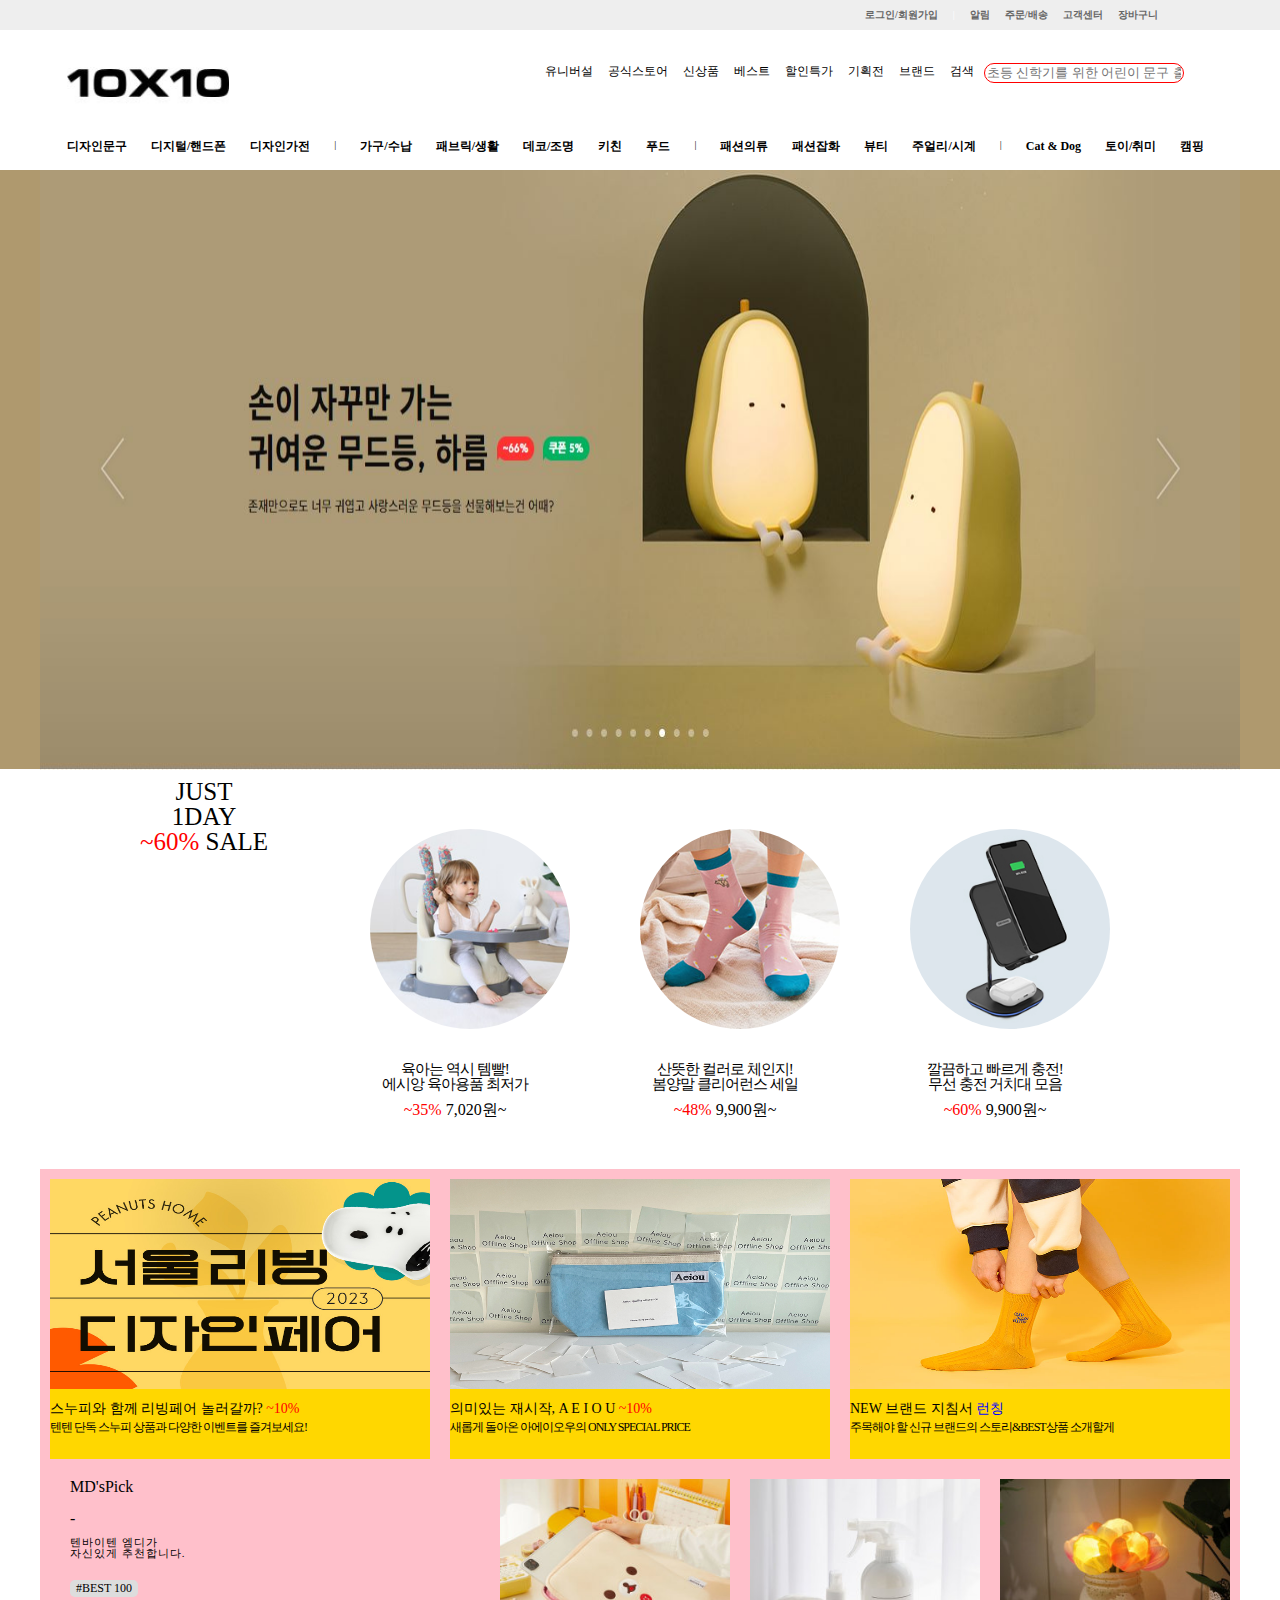
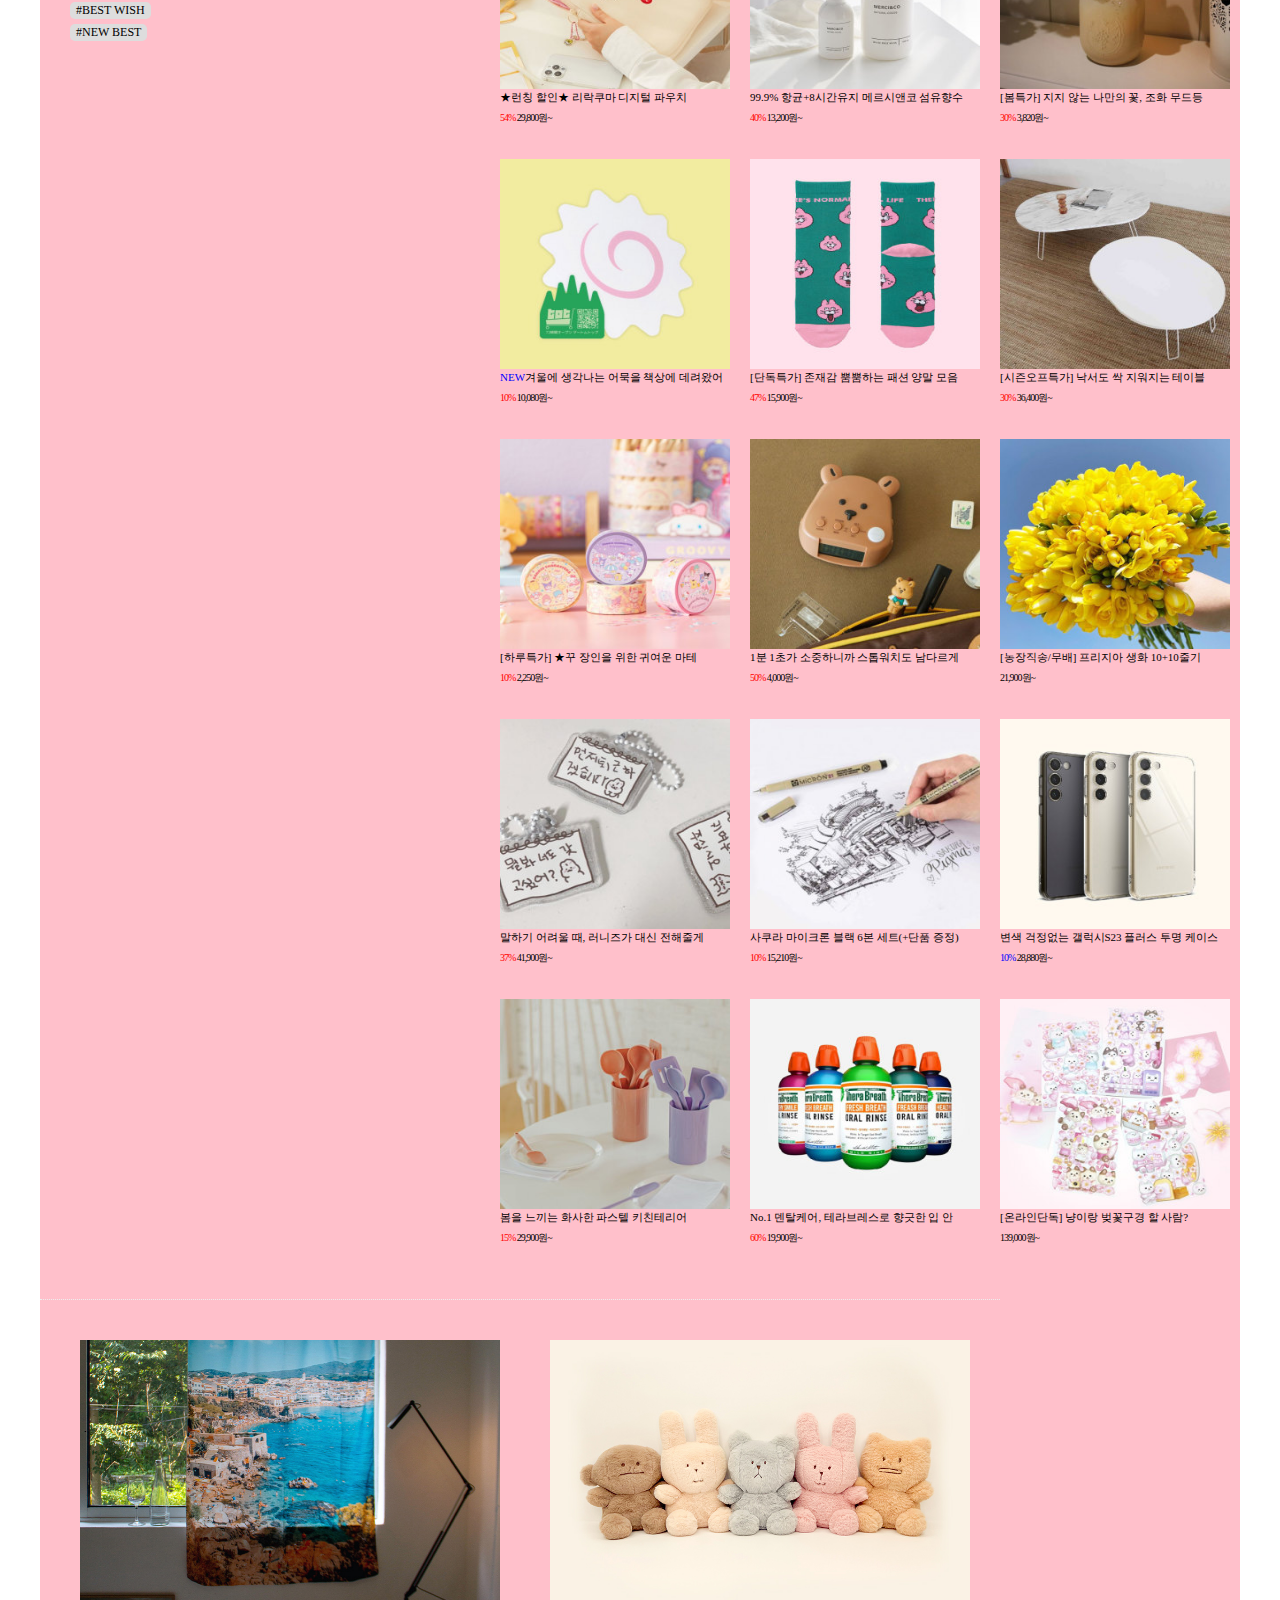
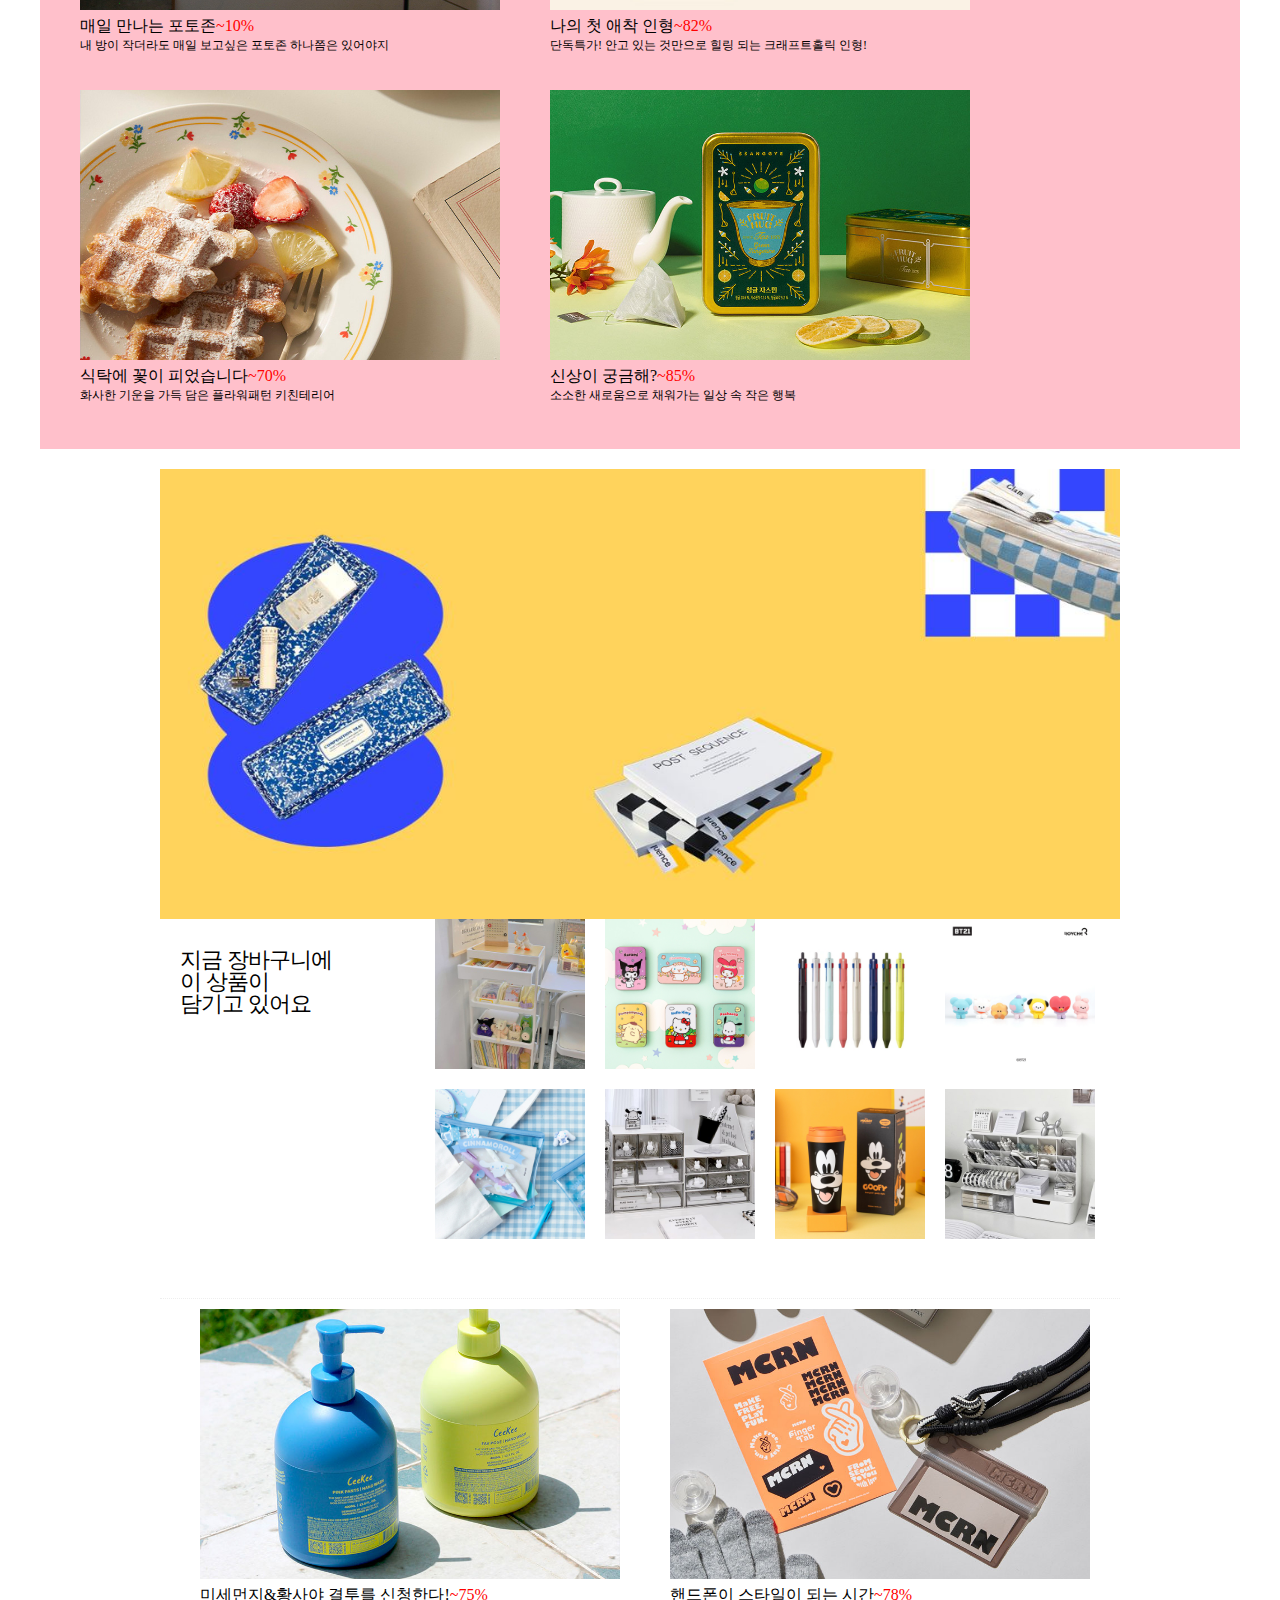
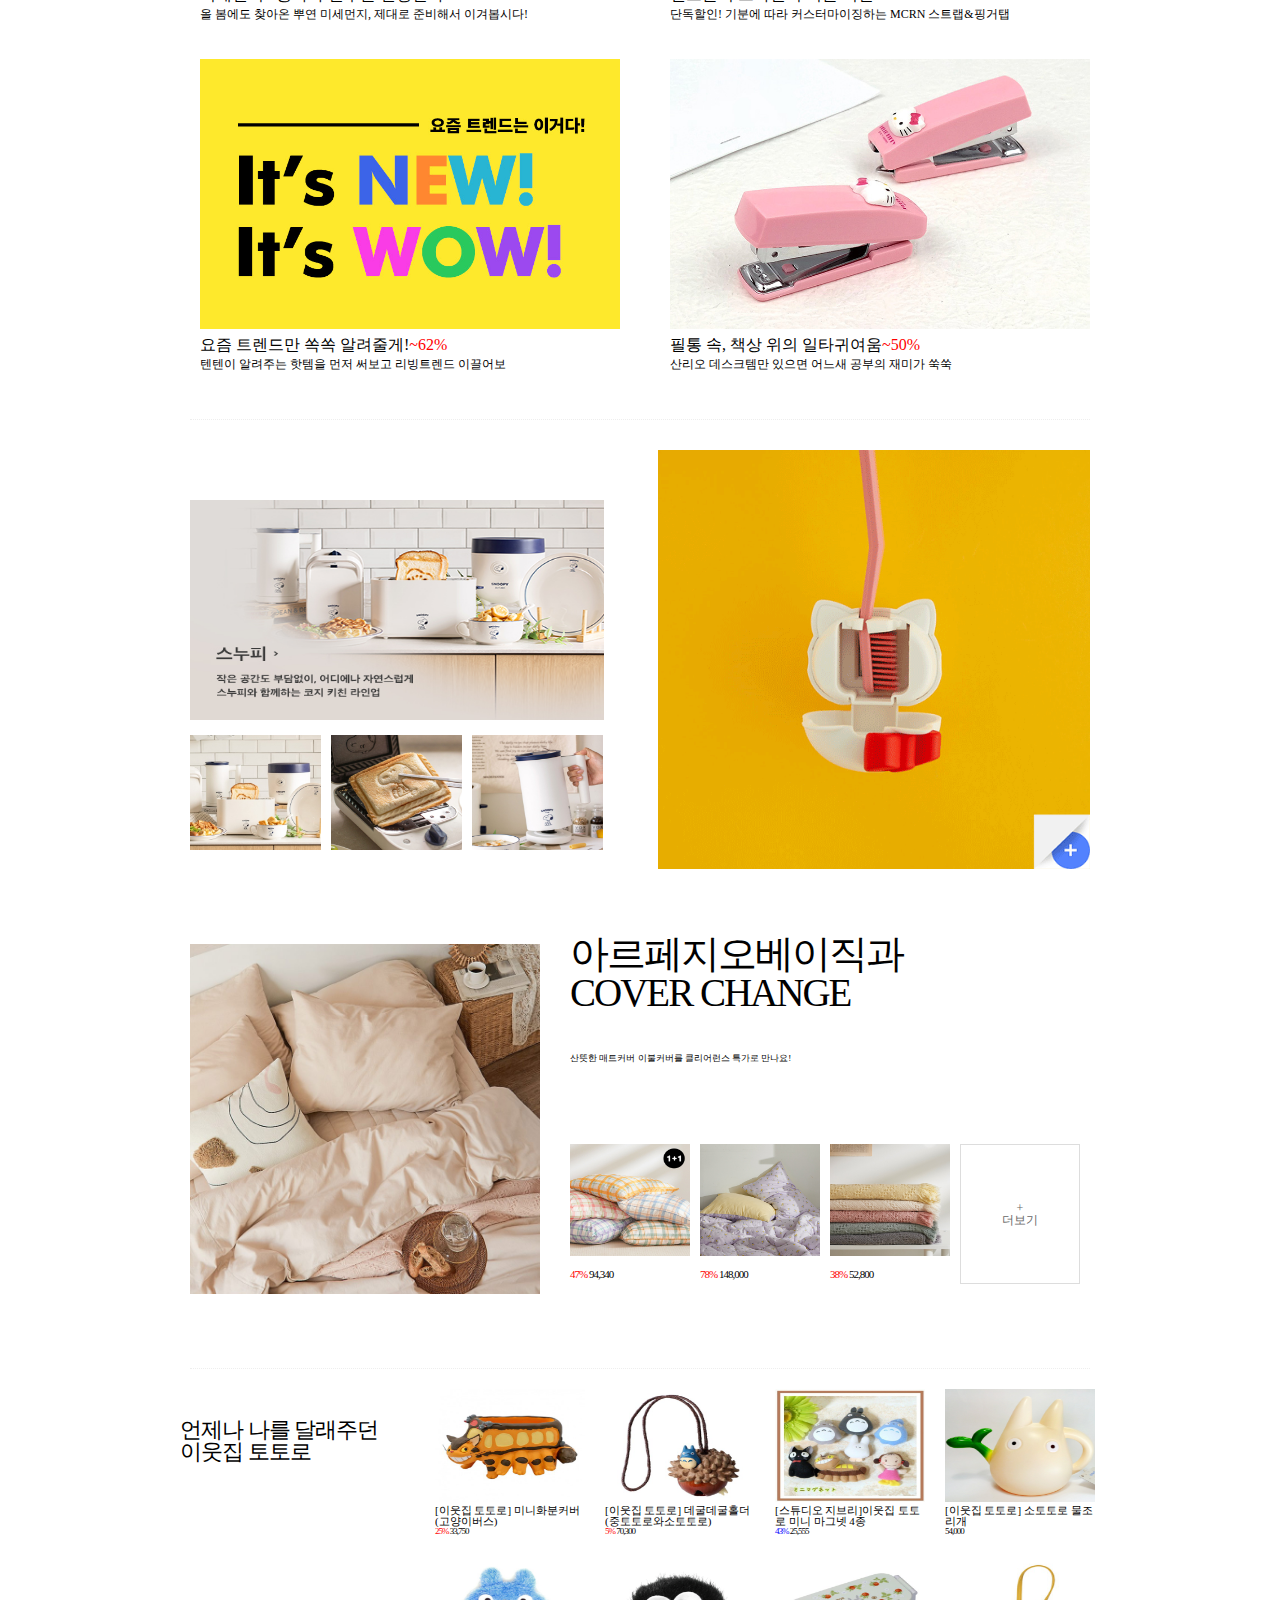
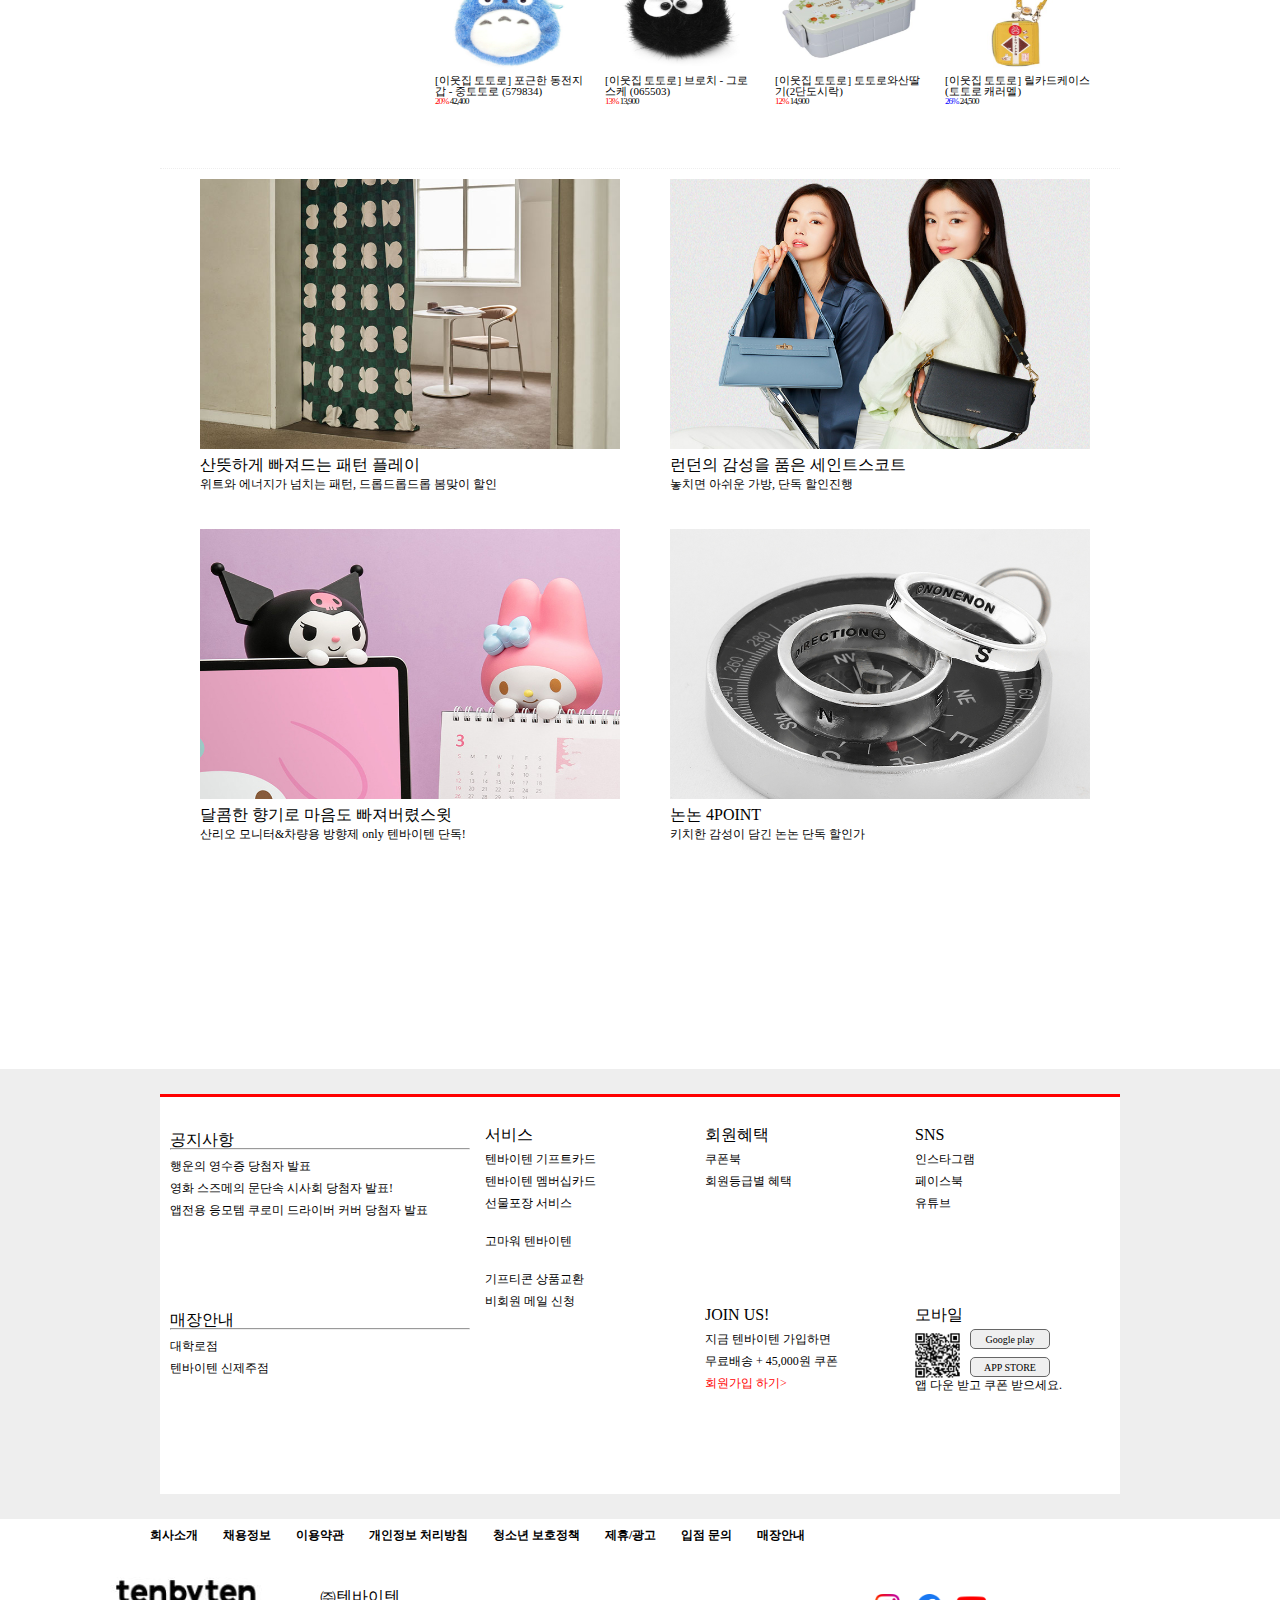
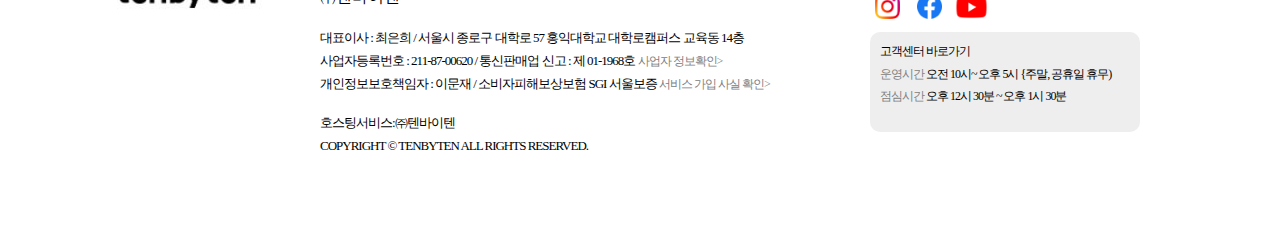
<file: index.html>
<!DOCTYPE html>
<html lang="en">

<head>
    <meta charset="UTF-8">
    <meta http-equiv="X-UA-Compatible" content="IE=edge">
    <meta name="viewport" content="width=device-width, initial-scale=1.0">
   <link href="css/reset.css" rel="stylesheet">
  <link href="css/common.css" rel="stylesheet">
  <link href="css/main.css" rel="stylesheet">
    <title>텐바이텐</title>
</head>
<div>
    <header>
        
        <div id="top">
            <div id="login">
                <ul>
                    <li><a href="#">로그인/회원가입</a></li>
                    <li>|</li>
                    <li><a href="#">알림 </a></li>
                    <li><a href="#">주문/배송</a></li>
                    <li><a href="#">고객센터 </a></li>
                    <li><a href="#">장바구니</a></li>

                </ul>
            </div>
        </div>
        <div id="index">
            <div id="logo">
                <a href="#"><img src="img/logo.JPG"></a>
            </div>
            <div id="search">
                <ul>
                    <li><a href="#">유니버설 </a></li>
                    <li><a href="#">공식스토어</a></li>
                    <li><a href="#">신상품</a></li>
                    <li><a href="#">베스트</a></li>
                    <li><a href="#">할인특가</a></li>
                    <li><a href="#">기획전</a></li>
                    <li><a href="#">브랜드</a></li>
                    <li><a href="#">검색 </a></li>
                </ul>
                <input type="text" name="brand" placeholder="초등 신학기를 위한 어린이 문구 출시!">
            </div>
        </div>
        <nav>
            <ul>
                <li><a href="#">디자인문구</a></li>
                <li><a href="#">디지털/핸드폰</a></li>
                <li><a href="#">디자인가전 </a></li>
                <li>|</li>
                <li><a href="#">가구/수납</a></li>
                <li><a href="#">패브릭/생활</a></li>
                <li><a href="#">데코/조명</a></li>
                <li><a href="#">키친</a></li>
                <li><a href="#">푸드</a></li>
                <li>|</li>
                <li><a href="#">패션의류</a></li>
                <li><a href="#">패션잡화</a></li>
                <li><a href="#">뷰티</a></li>
                <li><a href="#">주얼리/시계</a></li>
                <li>|</li>
                <li><a href="#">Cat & Dog</a></li>
                <li><a href="#">토이/취미</a></li>
                <li><a href="#">캠핑</a></li>
            </ul>
        </nav>
    </header>
    <div id="slider">
        <a href="#"><img src="img/slider_1.JPG"
                alt="slider"></a>
    </div>
</div>
<!--just 1 day-->
<div class="day">
    <div>
        <p>JUST<br>
            <strong>1DAY<br>
                <span class="r">~60&#37;</span></strong> SALE
        </p>
        <div class="detail">
            <div class="box">
                <a href="#"><img src="img/1.jpg"alt="baby"></a>
                <p><a href="#">육아는 역시 템빨!<br>
                        에시앙 육아용품 최저가</a></p>
                <h6><span class="r">~35&#37;</span> 7,020원~</h6>
            </div>
            <div class="box">
                <a href="#"><img src="img/2.jpg"
                        alt="socks"></a>
                <p><a href="#">산뜻한 컬러로 체인지!<br>
                        봄양말 클리어런스 세일</a></p>
                <h6><span class="r">~48&#37;</span> 9,900원~</h6>
            </div>
            <div class="box">
                <a href="#"><img src="img/3.jpg"
                        alt="charge"></a>
                <p><a href="#">깔끔하고 빠르게 충전!<br>
                        무선 충전 거치대 모음</a></p>
                <h6><span class="r">~60&#37;</span> 9,900원~</h6>
            </div>
        </div>
    </div>
</div>
<main>
    <!--섹션-->
    <section>
        <a href="#">
            <div class="a">
                <img src="img/4.jpg" alt="">
                <h3>스누피와 함께 리빙페어 놀러갈까? <span class="r"> ~10&#37;</span></h3>
                <p>텐텐 단독 스누피 상품과 다양한 이벤트를 즐겨보세요!</p>
            </div>
        </a>
        <a href="#">
            <div class="a">
                <img src="img/5.jpg" alt="">
                <h3>의미있는 재시작, A E I O U<span class="r"> ~10&#37;</span></h3>
                <p>새롭게 돌아온 아에이오우의 ONLY SPECIAL PRICE</p>
            </div>
        </a>
        <a href="#">
            <div class="a">
                <img src="img/6.jpg" alt="">
                <h3>NEW 브랜드 지침서 <span class="b">런칭</span></h3>
                <p>주목해야 할 신규 브랜드의 스토리&amp;BEST상품 소개할게</p>
            </div>
        </a>



        <idv id="pick">
            <h1><strong>MD's</strong>Pick</h1>
            <br>
            <h4> -</h4>
            <p>텐바이텐 엠디가<br>
                자신있게 추천합니다.</p>
                <br>
            <button>#BEST 100</button>
            <button>#BEST WISH</button>
            <button>#NEW BEST</button>
        </idv>

        <div id="md">
            <a href="#">
                <div class="mdbox">
                    <img src="img/7.jpg"
                        alt="★런칭 할인★ 리락쿠마 디지털 파우치">
                    <h6>★런칭 할인★ 리락쿠마 디지털 파우치</h6>
                    <p><span class="r">54&#37;</span> 29,800원~</p>
                </div>
            </a>
            <a href="#">
                <div class="mdbox">
                    <img src="img/8.jpg"
                        alt="99.9% 항균+8시간유지 메르시앤코 섬유향수">
                    <h6>99.9% 항균+8시간유지 메르시앤코 섬유향수</h6>
                    <p><span class="r">40&#37;</span> 13,200원~</p>
                </div>
            </a>
            <a href="#">
                <div class="mdbox">
                    <img src="img/9.jpg"
                        alt="[봄특가] 지지 않는 나만의 꽃, 조화 무드등">
                    <h6>[봄특가] 지지 않는 나만의 꽃, 조화 무드등</h6>
                    <p><span class="r">30&#37;</span> 3,820원~</p>
                </div>
            </a>
            <a href="#">
                <div class="mdbox">
                    <img src="img/10.jpg"
                        alt="NEW 겨울에 생각나는 어묵을 책상에 데려왔어">
                    <h6><span class="b">NEW</span>겨울에 생각나는 어묵을 책상에 데려왔어</h6>
                    <p><span class="r">10&#37;</span> 10,080원~</p>
                </div>
            </a>
            <a href="#">
                <div class="mdbox">
                    <img src="img/11.jpg"
                        alt="[단독특가] 존재감 뿜뿜하는 패션 양말 모음">
                    <h6>[단독특가] 존재감 뿜뿜하는 패션 양말 모음</h6>
                    <p><span class="r">47&#37;</span> 15,900원~</p>
                </div>
            </a>
            <a href="#">
                <div class="mdbox">
                    <img src="img/table.jpg"
                        alt="[시즌오프특가] 낙서도 싹 지워지는 테이블">
                    <h6>[시즌오프특가] 낙서도 싹 지워지는 테이블</h6>
                    <p><span class="r">30&#37;</span> 36,400원~</p>
                </div>
            </a>
            <a href="#">
                <div class="mdbox">
                    <img src="img/12.jpg"
                        alt="[하루특가] ★꾸 장인을 위한 귀여운 마테">
                    <h6>[하루특가] ★꾸 장인을 위한 귀여운 마테</h6>
                    <p><span class="r">10&#37;</span> 2,250원~</p>
                </div>
            </a>
            <a href="#">
                <div class="mdbox">
                    <img src="img/13.jpg"
                        alt="1분 1초가 소중하니까 스톱워치도 남다르게">
                    <h6>1분 1초가 소중하니까 스톱워치도 남다르게</h6>
                    <p><span class="r">50&#37;</span> 4,000원~</p>
                </div>
            </a>
            <a href="#">
                <div class="mdbox">
                    <img src="img/14.jpg"
                        alt="[농장직송/무배] 프리지아 생화 10+10줄기">
                    <h6>[농장직송/무배] 프리지아 생화 10+10줄기</h6>
                    <p>21,900원~</p>
                </div>
            </a>
            <a href="#">
                <div class="mdbox">
                    <img src="img/15.jpg"
                        alt="말하기 어려울 때, 러니즈가 대신 전해줄게">
                    <h6>말하기 어려울 때, 러니즈가 대신 전해줄게</h6>
                    <p><span class="r">37&#37;</span> 41,900원~</p>
                </div>
            </a>
            <a href="#">
                <div class="mdbox">
                    <img src="img/16.jpg"
                        alt="사쿠라 마이크론 블랙 6본 세트(+단품 증정)">
                    <h6>사쿠라 마이크론 블랙 6본 세트(+단품 증정)</h6>
                    <p><span class="r">10&#37;</span> 15,210원~</p>
                </div>
            </a>
            <a href="#">
                <div class="mdbox">
                    <img src="img/17.jpg"
                        alt="변색 걱정없는 갤럭시S23 플러스 투명 케이스">
                    <h6>변색 걱정없는 갤럭시S23 플러스 투명 케이스</h6>
                    <p><span class="b">10&#37;</span> 28,880원~</p>
                </div>
            </a>
            <a href="#">
                <div class="mdbox">
                    <img src="img/18.jpg"
                        alt="봄을 느끼는 화사한 파스텔 키친테리어">
                    <h6>봄을 느끼는 화사한 파스텔 키친테리어</h6>
                    <p><span class="r">15&#37;</span> 29,900원~</p>
                </div>
            </a>

            <a href="#">
                <div class="mdbox">
                    <img src="img/19.jpg"
                        alt="No.1 덴탈케어, 테라브레스로 향긋한 입 안">
                    <h6>No.1 덴탈케어, 테라브레스로 향긋한 입 안</h6>
                    <p><span class="r">60&#37;</span> 19,900원~</p>
                </div>
            </a>

            <a href="#">
                <div class="mdbox">
                    <img src="img/20.jpg"
                        alt="[온라인단독] 냥이랑 벚꽃구경 할 사람?">
                    <h6>[온라인단독] 냥이랑 벚꽃구경 할 사람?</h6>
                    <p>139,000원~</p>
                </div>
            </a>



        </div>
        <div id="news">
            <a href="#">
                <div class="box2">
                    <img src="img/21.jpg" alt="포토존">
                    <h4>매일 만나는 포토존<span class="r">~10&#37;</span></h4>
                    <span>내 방이 작더라도 매일 보고싶은 포토존 하나쯤은 있어야지</span>
                </div>
            </a>
            <a href="#">
                <div class="box2">
                    <img src="img/22.jpg" alt="인형">
                    <h4>나의 첫 애착 인형<span class="r">~82&#37;</span></h4>
                    <span>단독특가! 안고 있는 것만으로 힐링 되는 크래프트홀릭 인형!</span>
                </div>
            </a>
            <a href="#">
                <div class="box2">
                    <img src="img/23.jpg"
                        alt="키친테리어">
                    <h4>식탁에 꽃이 피었습니다<span class="r">~70&#37;</span></h4>
                    <span>화사한 기운을 가득 담은 플라워패턴 키친테리어</span>
                </div>
            </a>
            <a href="#">
                <div class="box2">
                    <img src="img/24.jpg" alt="신상">
                    <h4>신상이 궁금해?<span class="r">~85&#37;</span></h4>
                    <span>소소한 새로움으로 채워가는 일상 속 작은 행복</span>
                </div>
            </a>

        </div>
    </section>
    <div id="slider2">
        <div><a href="#"><img
                    src="img/slider2.JPG"
                    alt="LookItem"></a></div>
    </div>
    <div id="inner-cont">
        <p>
            지금 장바구니에<br>
            <strong>이 상품이<br>
                담기고 있어요</strong>
        </p>
        <div id="popular">
            <div class="desc"><a href="#"><img
                        src="img/25.jpg"
                        alt="이동식 우드 서랍 수납 트롤리 카트"></a></div>
            <div class="desc"><a href="#"><img
                        src="img/26.jpg"
                        alt="[Sanrio] 틴케이스 스티커팩 (6종)"></a></div>
            <div class="desc"><a href="#"><img
                        src="img/27.jpg"
                        alt="제트스트림 3색 507"></a></div>
            <div class="desc"><a href="#"><img
                        src="img/28.jpg"
                        alt="로이체 BT21 minini 모니터 피규어"></a></div>
            <div class="desc"><a href="#"><img
                        src="img/29.jpg"
                        alt="[Sanrio] 클리어 파우치 세트 (7종)"></a></div>
            <div class="desc"><a href="#"><img
                        src="img/30.jpg"
                        alt="토끼 손잡이 미니 서랍 다용도 정리함 2size"></a></div>
            <div class="desc"><a href="#"><img
                        src="img/31.jpg"
                        alt="[디즈니] 텀블러(540ml)_구피"></a></div>
            <div class="desc"><a href="#"><img
                        src="img/32.jpg"
                        alt="매트 화이트 다용도 책상 정리함 필기구 수납 선반 2colors"></a></div>
        </div>
    </div>
    <div id="list-card">
        <a href="#">
            <div class="list-card">
                <img src="img/33.jpg" alt="">
                <h4>미세먼지&amp;황사야 결투를 신청한다!<span class="r">~75&#37;</span></h4>
                <span>올 봄에도 찾아온 뿌연 미세먼지, 제대로 준비해서 이겨봅시다!</span>
            </div>
        </a>
        <a href="#">
            <div class="list-card">
                <img src="img/34.jpg" alt="">
                <h4>핸드폰이 스타일이 되는 시간<span class="r">~78&#37;</span></h4>
                <span>단독할인! 기분에 따라 커스터마이징하는 MCRN 스트랩&amp;핑거탭</span>
            </div>
        </a>
        <a href="#">
            <div class="list-card">
                <img src="img/35.jpg" alt="">
                <h4>요즘 트렌드만 쏙쏙 알려줄게!<span class="r">~62&#37;</span></h4>
                <span>텐텐이 알려주는 핫템을 먼저 써보고 리빙트렌드 이끌어보</span>
            </div>
        </a>
        <a href=" #">
            <div class="list-card">
                <img src="img/36.jpg" alt="">
                <h4>필통 속, 책상 위의 일타귀여움<span class="r">~50&#37;</span></h4>
                <span>산리오 데스크템만 있으면 어느새 공부의 재미가 쑥쑥</span>
            </div>
        </a>

    </div>
    <div id="only-brand">
        <div>
            <a href="#">
                <div class="box1">
                    <img src="img/37.jpg"
                        alt="스누피">
                        

                </div>
            </a>
            <a href="#">
                <div class="box2">
                    <img src="img/38.jpg"
                        alt="[Peanuts] 스누피 코지가전 3종세트 (밥솥+토스터기+전기포트)">
                </div>
            </a>
            <a href="#">
                <div class="box2">
                    <img src="img/39.jpg"
                        alt="[Peanuts] 스누피 코지 타이머 와플/샌드위치 메이커">

                </div>
            </a>
            <a href="#">
                <div class="box2">
                    <img src="img/40.jpg"
                        alt="[Peanuts] 스누피 코지 전기포트">
                </div>
            </a>
        </div>
        <a href="#"><img src="img/41.gif"
                alt="산리오 칫솔 살균기" class="image1"></a>

    </div>
    <div id="blanket">
        <a href="#">
            <div class="box1"><img src="img/42.jpg"
                    alt="아르페지오베이직과 COVER CHANGE"></div>
        </a>
        <a href="#">
            <h1>
                아르페지오베이직과<br>
                COVER CHANGE
            </h1>
        </a>
        <a href="#">
            <h5>
                산뜻한 매트커버 이불커버를 클리어런스 특가로 만나요!
            </h5>
        </a>
        <a href="#">
            <div class="box2"><img
                    src="img/43.jpg"
                    alt="1+1 빈티지무드 8COLOR 포인트체크 마이크로 베개커버(50x70)">
                    <p><span class="r">47&#37;</span> 94,340</p></div>
                    
        </a>
        <a href="#">
            <div class="box2"><img
                    src="img/44.jpg"
                    alt="국내산 순면 트윌 차렵침구(단품&amp;세트)">
                    <p><span class="r">78&#37;</span> 148,000</p></div>
                    
        </a>
        <a href="#">
            <div class="box2"><img
                    src="img/45.jpg"
                    alt="레니얼 9COLOR 피그먼트워싱 블랭킷">
                    <p><span class="r">38&#37;</span> 52,800</p></div>
                    
        </a>
        <a href="#">
            <div class="box2 c1">
                <h6> &#43;<br>더보기 </h6>
            </div>
        </a>

    </div>
    <div id="inner-cont">
        <p>
            언제나 나를 달래주던<br>
            <strong>이웃집 토토로</strong>
        </p>
        <!--더보기 / 금액 달기-->
        <div id="totoro">
            <a href="#">
                <div class="desc"><img src="img/46.jpg"
                        alt="[이웃집 토토로] 미니화분커버(고양이버스)">
                    <h5>[이웃집 토토로] 미니화분커버(고양이버스)</h5>
                    <p><span class="r">25&#37;</span> 33,750</p>
                </div>
            </a>
            <a href="#">
                <div class="desc"><img src="img/47.jpg"
                        alt="[이웃집 토토로] 데굴데굴홀더(중토토로와소토토로)">
                    <h5>[이웃집 토토로] 데굴데굴홀더(중토토로와소토토로)</h5>
                    <p><span class="r">5&#37;</span> 70,300</p>
                </div>
            </a>
            <a href="#">
                <div class="desc"><img src="img/48.jpg"
                        alt="[스튜디오 지브리]이웃집 토토로 미니 마그넷 4종">
                    <h5>[스튜디오 지브리]이웃집 토토로 미니 마그넷 4종</h5>
                    <p><span class="b">43&#37;</span> 25,555</p>
                </div>
            </a>
            <a href="#">
                <div class="desc"><img src="img/49.jpg"
                        alt="[이웃집 토토로] 소토토로 물조리개">
                    <h5>[이웃집 토토로] 소토토로 물조리개</h5>
                    <p>54,000</p>
                </div>
            </a>
            <a href="#">
                <div class="desc"><img src="img/50.jpg"
                        alt="[이웃집 토토로] 포근한 동전지갑 - 중토토로 (579834)">
                    <h5>[이웃집 토토로] 포근한 동전지갑 - 중토토로 (579834)</h5>
                    <p><span class="r">20&#37;</span> 42,400</p>
                </div>
            </a>
            <a href="#">
                <div class="desc"><img src="img/51.jpg"
                        alt="(이웃집 토토로) 브로치 - 그로스케 (065503)">
                    <h5>[이웃집 토토로] 브로치 - 그로스케 (065503)</h5>
                    <p><span class="r">13&#37;</span> 13,900</p>
                </div>
            </a>
            <a href="#">
                <div class="desc"><img src="img/52.jpg"
                        alt="[이웃집 토토로] 토토로와산딸기(2단도시락)">
                    <h5>[이웃집 토토로] 토토로와산딸기(2단도시락)</h5>
                    <p><span class="r">12&#37;</span> 14,900</p>
                </div>
            </a>
            <a href="#">
                <div class="desc"><img src="img/53.jpg"
                        alt="[이웃집 토토로] 릴카드케이스(토토로 캐러멜)">
                    <h5>[이웃집 토토로] 릴카드케이스(토토로 캐러멜)</h5>
                    <p><span class="b">26&#37;</span> 24,500</p>
                </div>
            </a>
        </div>
    </div>
    <div id="list-card">
        <a href="#">
            <div class="list-card">
                <img src="img/54.jpg" alt="">
                <h4>산뜻하게 빠져드는 패턴 플레이</h4>
                <span>위트와 에너지가 넘치는 패턴, 드롭드롭드롭 봄맞이 할인</span>
            </div>
        </a>
        <a href="#">
            <div class="list-card">
                <img src="img/55.jpg" alt="">
                <h4>런던의 감성을 품은 세인트스코트</h4>
                <span>놓치면 아쉬운 가방, 단독 할인진행</span>
            </div>
        </a>
        <a href="#">
            <div class="list-card">
                <img src="img/56.jpg" alt="">
                <h4>달콤한 향기로 마음도 빠져버렸스윗</h4>
                <span>산리오 모니터&amp;차량용 방향제 only 텐바이텐 단독!</span>
            </div>
        </a>
        <a href=" #">
            <div class="list-card">
                <img src="img/57.jpg" alt="">
                <h4>논논 4POINT</h4>
                <span>키치한 감성이 담긴 논논 단독 할인가</span>
            </div>
        </a>

    </div>
</main>
<div id="end">
    <div id="lastsection">
        <div class="announce">
            <table>
                <tr><b>공지사항</b>
                    <hr>
                    <td><a href="#">행운의 영수증 당첨자 발표</a></td>
                </tr>
                <tr>
                    <td><a href="#">영화 스즈메의 문단속 시사회 당첨자 발표!</a></td>
                </tr>
                <tr>
                    <td><a href="#">앱전용 응모템 쿠로미 드라이버 커버 당첨자 발표</a></td>
                </tr>
            </table>
        </div>
        <div class="service">
            <h3>서비스</h3>

            <a href="#"><span><strong>텐바이텐 기프트카드</strong></span></a>
            <a href="#"><span>텐바이텐 멤버십카드</span></a>
            <a href="#"><span>선물포장 서비스</span></a>
            <br>
            <a href="#"><span>고마워 텐바이텐</span></a>
            <br>
            <a href="#"><span><b>기프티콘 상품교환</b></span></a>
            <a href="#"><span>비회원 메일 신청</span></a>
        </div>
        <div class="box1">
            <h3>SNS</h3>

            <a href="#"><span>인스타그램</span></a>
            <a href="#"><span>페이스북</span></a>
            <a href="#"><span>유튜브</span></a>
            <br>
        </div>
        <div class="box1">
            <h3>회원혜택</h3>

            <a href="#"><span>쿠폰북</span></a>
            <a href="#"><span>회원등급별 혜택</span></a>
        </div>
        <div class="announce">
            <table class="store">
                <tr><b>매장안내</b>
                    <hr>

                    <td><a href="#">대학로점</a>
                        <a href="#">텐바이텐 신제주점</a>
                    </td>
                </tr>
            </table>
        </div>
        <div class="box1">
            <h3>모바일</h3>
            <div class="qr"><img src="img/qr.png" alt="qr">
            </div>
            
            <button>Google play</button>
            <button>APP STORE</button>
             
            <a href="#"><span><b>앱 다운 받고 쿠폰 받으세요.</b></span></a>   
        </div>
        <div class="box1">
            <h3>JOIN US!</h3>

            <a href="#"><span>지금 텐바이텐 가입하면</span></a>
            <a href="#"><span>무료배송 + 45,000원 쿠폰</span></a>
            <a href="#"><span><b class="r">회원가입 하기&#62;</b></span> </a>

        </div>
    </div>
</div>




<!--풋터-->
<footer>
    
<div class="footer-nav">
    
   
        <ul>
            <a href="#"><li>회사소개</li></a>
            <a href="#"><li>채용정보</li></a>
            <a href="#"><li>이용약관</li></a>
            <a href="#"><li>개인정보 처리방침</li></a>
            <a href="#"><li>청소년 보호정책</li></a>
            <a href="#"><li>제휴/광고</li></a>
            <a href="#"><li>입점 문의</li></a>
            <a href="#"><li>매장안내</li></a>
            

        </ul>
    </div>

<div id="footer-wrap">
    <div class="foot-logo">
        <img src="img/58.JPG">
    </div>
    <div class="foot-cont">
        <h5>㈜텐바이텐</h5><br>

        <p>대표이사 : 최은희 / 서울시 종로구 대학로 57 홍익대학교 대학로캠퍼스 교육동 14층</p>

            <p>사업자등록번호 : 211-87-00620 / 통신판매업 신고 : 제 01-1968호  <a href="#">사업자 정보확인&#62; </a></p>
            
            <p>개인정보보호책임자 : 이문재 / 소비자피해보상보험 SGI 서울보증  <a href="#">서비스 가입 사실 확인&#62;</a> </p>
            <br>
            
            <p>호스팅서비스:㈜텐바이텐</p>
           
            <p>COPYRIGHT © TENBYTEN ALL RIGHTS RESERVED.</p>
    </div>
    <div class="cs">
        <a href="#"><img src="img/59.png" alt="insta"></a>
        <a href="#"><img src="img/60.png" alt="facebook"></a>
        <a href="#"><img src="img/61.png" alt="yotube"></a>
        <a href="#"><div>
            <span>고객센터 바로가기</span>
            <p><span class="g">운영시간</span> 오전 10시~ 오후 5시 {주말, 공휴일 휴무)</p>
            <p><span class="g">점심시간</span> 오후 12시 30분 ~ 오후 1시 30분</p>
                </div></a>
    </div>
</div>

</footer>

</body>

</htm
</file>
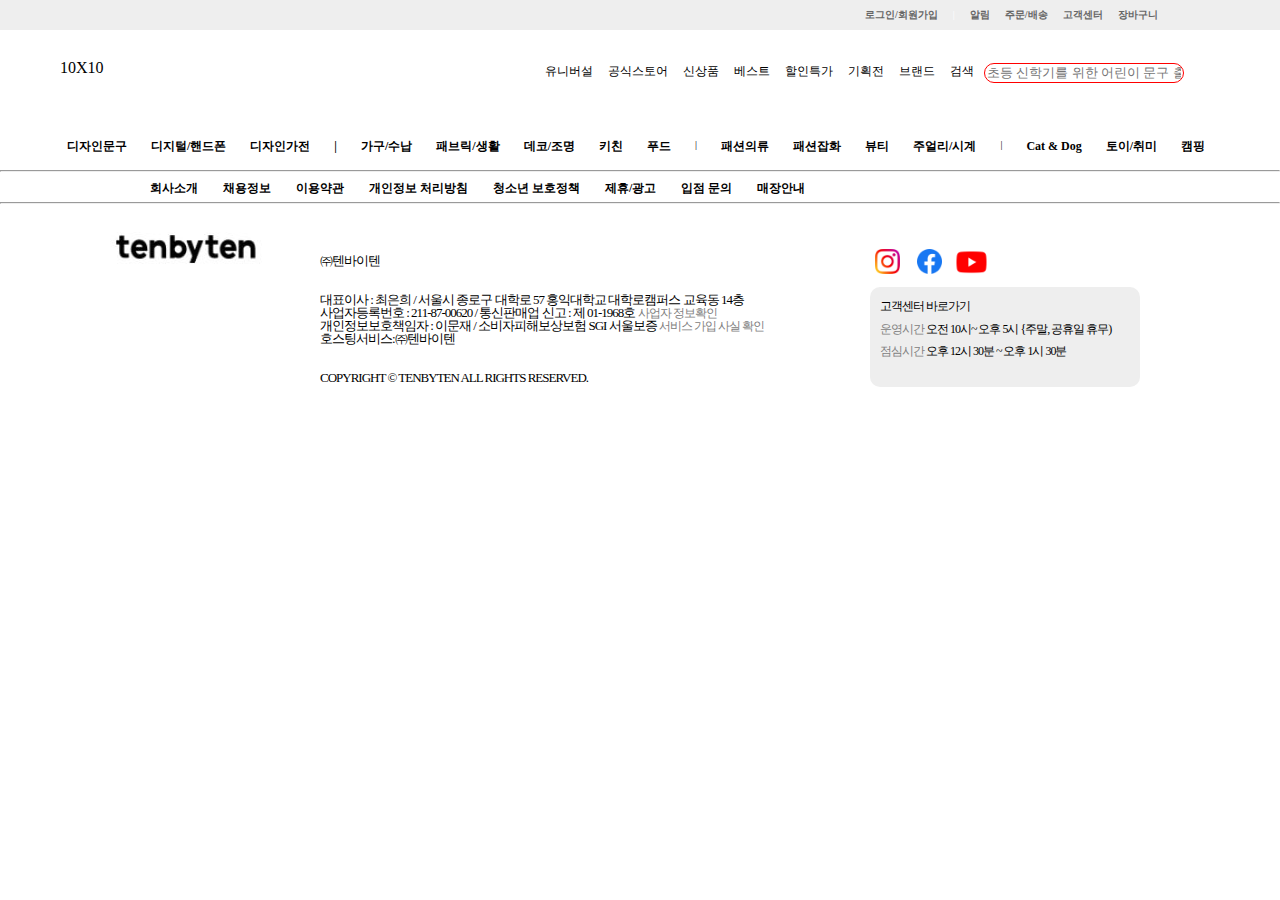
<file: sub.html>
<!DOCTYPE html>
<html lang="en">

<head>
    <meta charset="UTF-8">
    <meta http-equiv="X-UA-Compatible" content="IE=edge">
    <meta name="viewport" content="width=device-width, initial-scale=1.0">
   <link href="css/reset.css" rel="stylesheet">
  <link href="css/common.css" rel="stylesheet">
  <link href="css/main.css" rel="stylesheet">
    <title>텐바이텐</title>
</head>
<div>
    <header>
        
        <div id="top">
            <div id="login">
                <ul>
                    <li><a href="#">로그인/회원가입</a></li>
                    <li>|</li>
                    <li><a href="#">알림 </a></li>
                    <li><a href="#">주문/배송</a></li>
                    <li><a href="#">고객센터 </a></li>
                    <li><a href="#">장바구니</a></li>

                </ul>
            </div>
        </div>
        <div id="index">
            <div id="logo">
                <h1>10X10</h1>
            </div>
            <div id="search">
                <ul>
                    <li><a href="#">유니버설 </a></li>
                    <li><a href="#">공식스토어</a></li>
                    <li><a href="#">신상품</a></li>
                    <li><a href="#">베스트</a></li>
                    <li><a href="#">할인특가</a></li>
                    <li><a href="#">기획전</a></li>
                    <li><a href="#">브랜드</a></li>
                    <li><a href="#">검색 </a></li>
                </ul>
                <input type="text" name="brand" placeholder="초등 신학기를 위한 어린이 문구 출시!">
            </div>
        </div>
        <nav>
            <ul>
                <li><a href="#">디자인문구</a></li>
                <li><a href="#">디지털/핸드폰</a></li>
                <li><a href="#">디자인가전 </a></li>
                <li><a href="#">|</a></li>
                <li><a href="#">가구/수납</a></li>
                <li><a href="#">패브릭/생활</a></li>
                <li><a href="#">데코/조명</a></li>
                <li><a href="#">키친</a></li>
                <li><a href="#">푸드</a></li>
                <li>|</li>
                <li><a href="#">패션의류</a></li>
                <li><a href="#">패션잡화</a></li>
                <li><a href="#">뷰티</a></li>
                <li><a href="#">주얼리/시계</a></li>
                <li>|</li>
                <li><a href="#">Cat & Dog</a></li>
                <li><a href="#">토이/취미</a></li>
                <li><a href="#">캠핑</a></li>
            </ul>
        </nav>
    </header>
  





<!--풋터-->
<footer>
    <hr>
<div class="footer-nav">
    
   
        <ul>
            <a href="#"><li>회사소개</li></a>
            <a href="#"><li>채용정보</li></a>
            <a href="#"><li>이용약관</li></a>
            <a href="#"><li>개인정보 처리방침</li></a>
            <a href="#"><li>청소년 보호정책</li></a>
            <a href="#"><li>제휴/광고</li></a>
            <a href="#"><li>입점 문의</li></a>
            <a href="#"><li>매장안내</li></a>
            

        </ul>
    </div>
<hr>
<div id="footer-wrap">
    <div class="foot-logo">
        <img src="img/58.JPG">
    </div>
    <div class="foot-cont">
        <p>㈜텐바이텐</p><br>

        <p>대표이사 : 최은희 / 서울시 종로구 대학로 57 홍익대학교 대학로캠퍼스 교육동 14층<br>

            사업자등록번호 : 211-87-00620 / 통신판매업 신고 : 제 01-1968호 <a href="#">사업자 정보확인 </a> <br>
            
            개인정보보호책임자 : 이문재 / 소비자피해보상보험 SGI 서울보증 <a href="#">서비스 가입 사실 확인</a> <br>
            
            호스팅서비스:㈜텐바이텐</p>
            <br>
            <p>COPYRIGHT © TENBYTEN ALL RIGHTS RESERVED.</p>
    </div>
    <div class="cs">
        <a href="#"><img src="img/59.png" alt="insta"></a>
        <a href="#"><img src="img/60.png" alt="facebook"></a>
        <a href="#"><img src="img/61.png" alt="yotube"></a>
        <a href="#"><div>
            <span>고객센터 바로가기</span>
            <p><span class="g">운영시간</span> 오전 10시~ 오후 5시 {주말, 공휴일 휴무)</p>
            <p><span class="g">점심시간</span> 오후 12시 30분 ~ 오후 1시 30분</p>
                </div></a>
    </div>
</div>

</footer>

</body>

</htm
</file>
<file: css/common.css>
@charset "utf-8";

* {
    margin: 0;
    box-sizing: border-box;
    font-family: "맑은 고딕";
}

ul,
ol,
li {
    list-style: none;
}

.r {
    color: red;
}

.b {
    color: blue;
}

.g {
    color: gray;
}

img:hover {
    opacity: 0.8;
}

/*헤더*/
header {
    width: 100%;
    height: 170px;

}


#top {
    width: 100%;
    height: 30px;
    background-color: #eee;
    margin: 0 auto;
}

#login {
    width: 1250px;
    height: 30px;
    margin: 0 auto;
    font-size: 12px;
    color: white;
}

#login>ul {
    width: 400px;
    height: 30px;
    float: right;
    font-size: 10px;

}

#login>ul>li {
    float: left;
    padding: 10px 15px 0 0;

}

#login>ul>li>a {
    text-decoration: none;
    color: #666;
    font-weight: bold;
}

#login>ul>li>a:hover {
    color: green;
}

#index {
    width: 1200px;
    height: 80px;

    margin: 0 auto;
}

#logo {
    width: 180px;
    height: 45px;

    margin: 30px 0 0 20px;
    float: left;
}

#logo>a>img {
    width: 100%;
    height: 100%;
}

#search {
    width: 700px;
    height: 30px;

    float: right;
    margin: 30px 0px 0 0;
}

#search>ul>li {
    float: left;
    margin: 5px 10px 0 5px;
    font-size: 12px;
}

#search>input[type="text"] {
    width: 200px;
    height: 20px;
    margin: 3px 0 0 0px;
    border: 1px solid red;
    border-radius: 10px;
}

#search>ul>li>a {
    text-decoration: none;
    color: black;

}

nav {
    width: 1250px;
    height: 50px;

    margin: 0 auto;
    padding: 0 0 0 40px;
}

nav>ul>li {
    float: left;
    margin: 30px 12px 0 12px;
    font-size: 10px;
}

nav>ul>li>a {
    text-decoration: none;
    color: black;
    font-weight: bold;
    font-size: 12px;
}

nav>ul>li>a:hover {
    color: red;
}

footer {
    width: 100%;
    height: 200px;
    
}

.footer-nav {
    width: 1000px;
    height: 30px;
    margin: 0 auto;
}

.footer-nav>ul>a>li {
    float: left;
    text-decoration: none;
    color: #000;
    margin: 10px 15px 0 10px;
    font-size: 12px;
    font-weight: bold;
}

#footer-wrap {
    width: 1100px;
    height: 280px;
    margin: 0 auto;
}

.foot-logo {
    width: 160px;
    height: 50px;
    float: left;
    margin: 20px;
}

.foot-logo>img {
    width: 100%;
    height: 100%;
}

.foot-cont {
    width: 550px;
    height: 150px;
    float: left;
    margin: 40px 0px 0 30px;
    
}
.foot-cont > p {font-size:13px; margin:10px 0 0 0;}

.foot-cont>p>a {
    text-decoration: none;
    color: gray;
    font-size:12px;
    
}

.cs {
    width: 220px;
    height: 150px;
    float: left;
    margin: 20px 0px;
}

.cs>a>img {
    width: 35px;
    height: 35px;
    margin: 20px 3px 5px 0;
}

.cs>a>div {
    width: 270px;
    height: 100px;
    background-color: #eee;
    border-radius: 10px;
    padding: 10px;
}

.cs>a>div>span,
p {
    font-size: 12px;
    color: #000;
    margin: 10px 0 0 0;
    letter-spacing: -1px;
}

.cs a {
    text-decoration: none;
}
</file>
<file: css/main.css>
@charset "utf-8";


      
        /*슬라이더*/
        #section sup {
            font-size: 10px;
            color: red;
        }

        #slider {
            width: 100%;
            height: 599px;
            margin: 0 auto;
            text-align: center;
            background-color: rgb(175, 153, 110);
        }

        #slider>a>img {
            width: 1200px;
            height: 600px;
        }

        /*1day*/
        .day {
            width: 100%;
            height: 400px;
            background-color: #eee;
            text-align: center;
            background: url(http://fiximage.10x10.co.kr/web2018/main/bg_pattern_slash.png) 0 0 repeat;

        }

        .day>div {
            width: 1000px;
            height: 100%;
            margin: 0 auto;
        }

        .day>div>p {
            float: left;
            font-size: 25px;
            letter-spacing: 0px;
           

        }
        

      
        .day>div>.detail {
            float: right;
            margin: 15px 10px;

        }

        .day>div>.detail>.box {
            height: 240px;
            width: 200px;
            float: left;
            margin: 30px 35px;
            padding: 5px;
        }

        .day>div>.detail>.box>a>img {
            height: 220px;
            width: 220px;
            border-radius: 50%;
            margin: 0 auto;
            border:10px solid white;
        }

        .day>div>.detail>.box>p>a {
            display: block;
            text-decoration: none;
            font-size: 15px;
            color: black;
            margin:10px 0 0 0; padding:10px;

        }

       .detail>.box>p>a>h6 {
            font-size: 10px;
            color: black;
        }

         /*메인*/
 main {
    width: 1200px;
    height: 6300px;
    margin: 0 auto;
    
}

        section {
            width: 1200px;
            height: 2480px;
            background-color: pink;
        }


        section>a>.a {
            width: 380px;
            height: 280px;

            float: left;
            margin: 10px;
            background-color: gold;
        }

        section>a>.a>img {
            width: 100%;
            height: 210px;
        }

        section>a>.a>h3 {
            text-decoration: none;
            color: #000;
            font-size: 14px;
            margin:10px 0 0 0;
        }

        section>a>.a>p {
            text-decoration: none;
            color: #000;
            font-size: 12px;
            margin: 5px 0 0 0;
        }

        section>a>div>img {
            width: 100%;
            height: 170px;
        }

        section>a>div>h6 {
            text-decoration: none;
            color: black;
            font-size: 12px;
            margin: 5px 0 0 0;
        }

        section>a>div>span {
            text-decoration: none;
            color: #000;
            font-size: 11px;
        }

        section>#md {
            width: 750px;
            height: 1430px;

            float: right;
        }

        #md>a>.mdbox {
            width: 230px;
            height: 260px;

            margin: 10px;
            float: left;
        }

        #md>a>.mdbox>img {
            width: 100%;
            height: 210px;
        }

        #md>a>.mdbox>h6 {
            text-decoration: none;
            font-size: 11px;
            color: black;
        }

        .mdbox>p {
            color: black;
            text-decoration: none;
            font-size: 10px;
            margin: 10px 0 0 0;
        }

        section>#news {
            padding: 30px 0 0 0;
            width: 960px;
            height: 770px;

            float: left;
            border-top: 1px dotted #eee;
        }

        #news>a>.box2 {
            width: 420px;
            height: 340px;

            float: left;
            margin: 10px 10px 0 40px;
        }

        #news>a>.box2>img {
            width: 100%;
            height: 270px;
        }

        #news>a>.box2>h4 {
            text-decoration: none;
            color: #000;
            margin: 5px 0 0 0;
        }

        #news>a>.box2>span {
            display: block;
            float: left;
            text-decoration: none;
            color: #000;
            font-size: 12px;
            margin: 5px 0 0 0;
        }

        #pick {
            width: 170px;
            height: 400px;
            float: left;

            margin: 10px 0 0 30px;
        }

        #pick>p {
            font-size: 11px;
            color: black;
            letter-spacing: 1px;
            margin: 10px 0 0 0;
        }

        #pick>button {
            border: 0;
            background-color: #ddd;
            font-size: 12px;
            border-radius: 5px;
            display: block;
            margin: 5px 0 0 0;
        }

        #slider2 {
            width: 100%;
            height: 450px;

        }

        #slider2>div {
            width: 960px;
            height: 450px;
            margin: 0 auto;
        }

        #slider2>div>a>img {
            width: 100%;
            height: 100%;
        }

        #inner-cont {
            width: 960px;
            height: 400px;

            margin: 0 auto;
            border-bottom: 1px dotted #eee;
        }

        #inner-cont>#popular {
            width: 680px;
            height: 350px;

            float: right;
            margin: 10px 25px 0 0;
        }

        #inner-cont>p {
            height: 100px;
            width: 215px;

            float: left;
            font-size: 22px;
            margin: 50px 20px;
        }

        #popular>.desc {
            width: 150px;
            height: 150px;

            margin: 10px 0px 10px 20px;
            float: left;
        }

        #popular>.desc>a>img {
            width: 100%;
            height: 100%;
        }

        #list-card {
            width: 960px;
            height: 720px;

            margin: 0 auto;

        }

        #list-card>a>.list-card {
            width: 420px;
            height: 340px;

            float: left;
            margin: 10px 10px 0 40px;
        }

        #list-card>a>.list-card>img {
            width: 100%;
            height: 270px;
        }

        #list-card>a>.list-card>h4 {
            text-decoration: none;
            color: #000;
            margin: 5px 0 0 0;
        }

        #list-card>a>.list-card>span {
            display: block;
            float: left;
            text-decoration: none;
            color: #000;
            font-size: 12px;
            margin: 5px 0 0 0;
        }

        #only-brand {
            width: 900px;
            height: 450px;

            margin: 0 auto;
            padding: 30px 0 0 0;
            border-top: 1px dotted #eee;
        }

        #only-brand>div {
            width: 50%;
            height: 100%;

            float: left;
        }

        #only-brand>div>a>.box1>img {
            width: 100%;
            height: 100%
        }

        #only-brand>div>a>.box2>img {
            width: 100%;
            height: 100%
        }

        #only-brand>div>a>.box1 {
            width: 92%;
            height: 220px;

            margin: 50px 0 10px 0px;
            float: left;
        }

        #only-brand>div>a>.box2 {
            width: 131px;
            height: 115px;

            margin: 5px 10px 0 0px;
            ;
            float: left;
        }

        #only-brand>a>.image1 {
            width: 48%;
            height: 100%;
            float: right;
        }

        #blanket {
            width: 900px;
            height: 500px;

            margin: 0 auto;
            padding: 55px 0 0 0;
            border-bottom: 1px dotted #eee;
        }

        #blanket>a>.box1 {
            width: 350px;
            height: 350px;
            float: left;

            margin: 20px 20px 0 0;
        }

        #blanket>a>.box1>img {
            width: 100%;
            height: 100%;
        }

        #blanket>a>h1 {
            letter-spacing: -2px;
            text-decoration: none;
            color: #000;
            font-size: 39px;
            height: 100px;
            width: 510px;
            float: left;
            margin: 10px 0 0 10px;
        }

        #blanket>a>h5 {

            text-decoration: none;
            color: #000;
            font-size: 9px;
            height: 80px;
            width: 510px;
            float: left;
            margin: 20px 0 0 10px;
        }

      

        #blanket>a>.box2 {
            width: 120px;
            height: 140px;

            margin: 10px 0 0 10px;
            float: left;
        }

        #blanket>a>.box2>img {
            width: 100%;
            height: 80%;
        }

        #blanket>a>.box2>h6 {
            display: block;
            text-align: center;
            border: 0;
            color: #666;
            padding: 48% 0;
            font-size: 12px;
        }
        #blanket>a>.box2>p {text-decoration: none;color:#000;font-size:11px;}

        .c1 {
            border: 1px solid #ddd;
        }

        #inner-cont>#totoro {
            width: 680px;
            height: 350px;

            float: right;
            margin: 10px 25px 0 0;
        }



        #totoro>a>.desc {
            width: 150px;
            height: 150px;

            margin: 10px 0px 10px 20px;
            float: left;
        }

        .desc>img {
            width: 100%;
            height: 75%;
        }

        .desc>h5 {
            font-size: 11px;
            text-decoration: none;
            color: #000;
            overflow: hidden;
            float: left;

        }

        .desc>p {
            font-size: 9px;
            color: black;
            margin: 6px 0 0 0;
        }
#end {width:100%; height:450px;background-color: #eee; padding:25px 0 0 0;}
        #lastsection {
            width: 960px;
            height: 400px;
            
            border-top: 3px solid red;
            background-color:#fff;
            margin:0 auto;
            padding: 25px 0 0 0;
        }

        #lastsection a {
            text-decoration: none;
            font-size: 12px;
            color: black;
            display: block;
            margin: 10px 0 0 0;
        }

        #lastsection>.announce {
            width: 300px;
            height: 150px;
            
            margin: 10px;
            float: left;
        }

        #lastsection>.service {
            width: 200px;
            height: 170px;
            
            margin: 5px;
            float: left;
        }

        #lastsection>.box1 {
            width: 200px;
            height: 170px;
            margin: 5px;
            
            float: right;
        }

        #lastsection>.box1 > .qr > img {width:45px; height:45px; float:left; margin:10px 0 0 0;}
        #lastsection > .box1 > button {width:80px; height:20px; float:left;margin:6px 0 2px 10px; font-size:10px; border-radius: 5px; border:0.5px solid #666;} 
        #lastsection > .box1 > a > span > b {float:left; display:block;}
        /*풋터*/
        footer {
            width: 100%;
            height: 200px;
              margin: 0 auto;
        }
</file>
